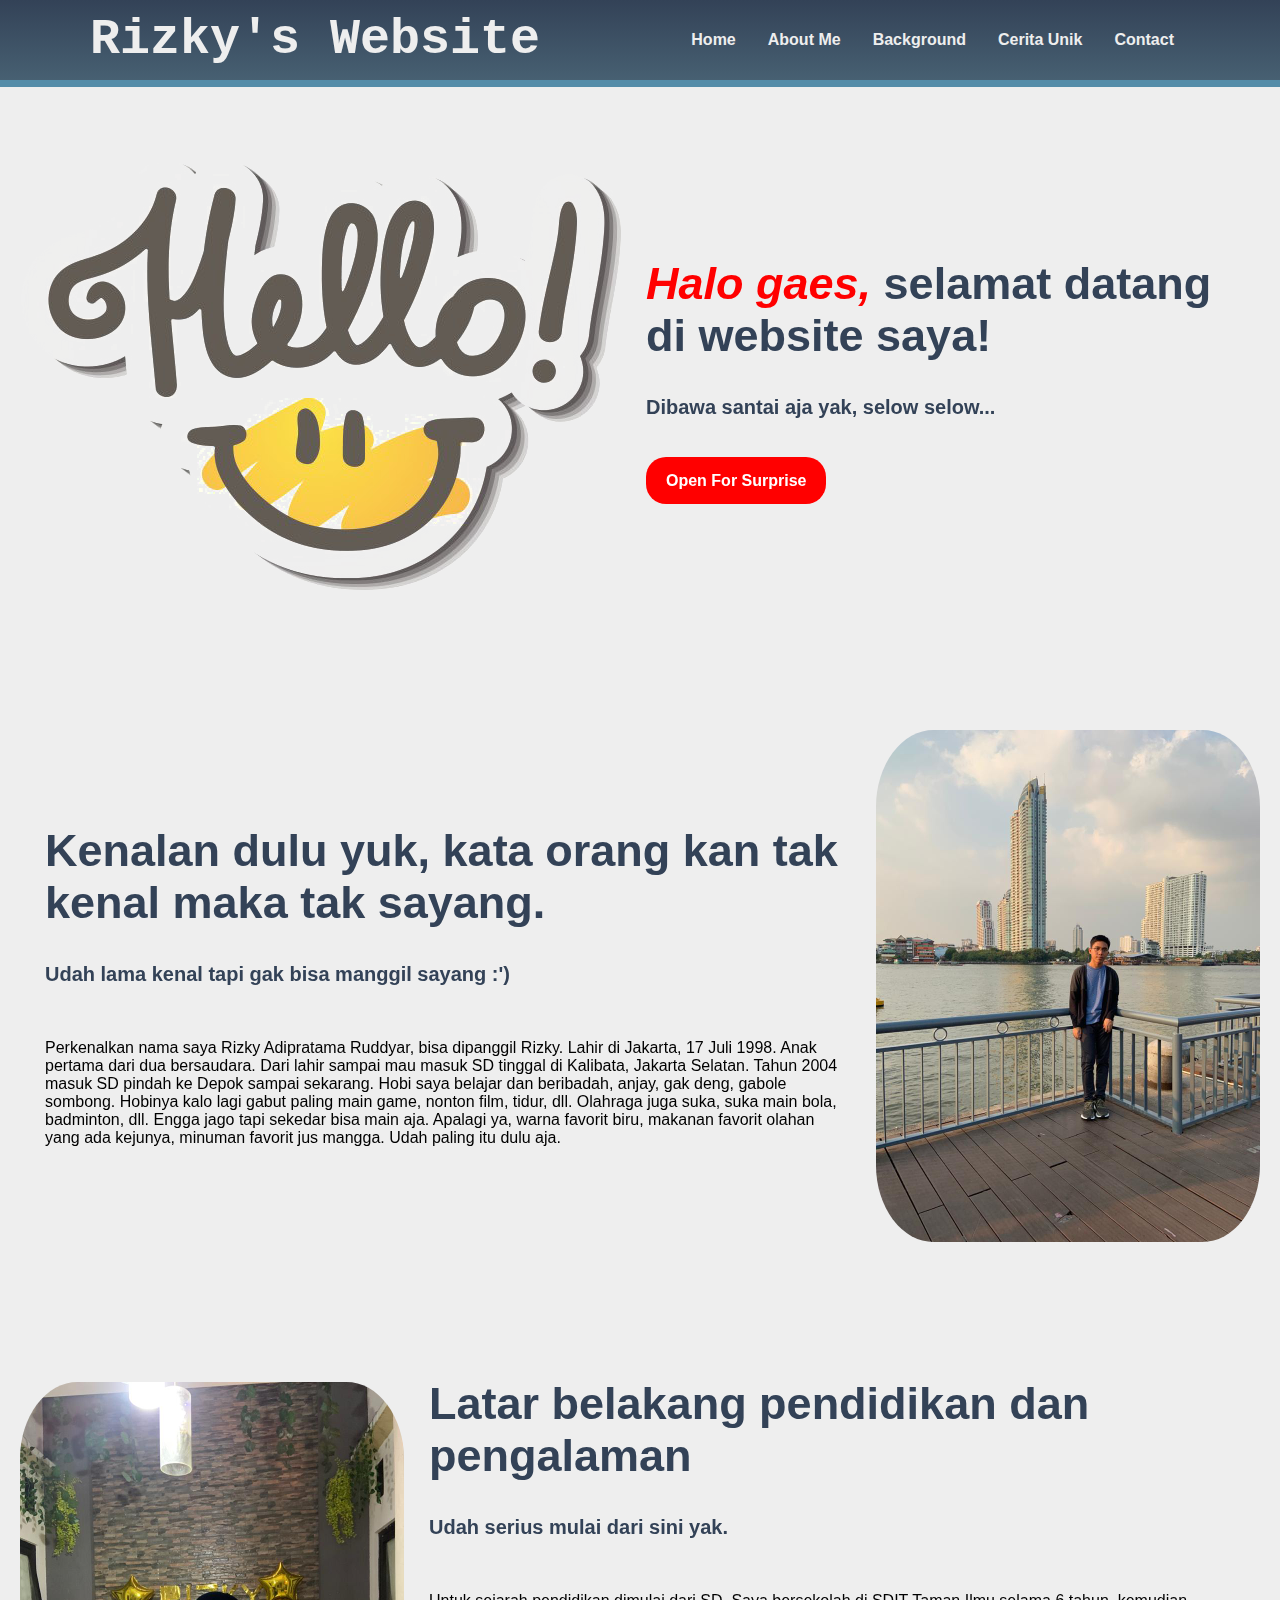
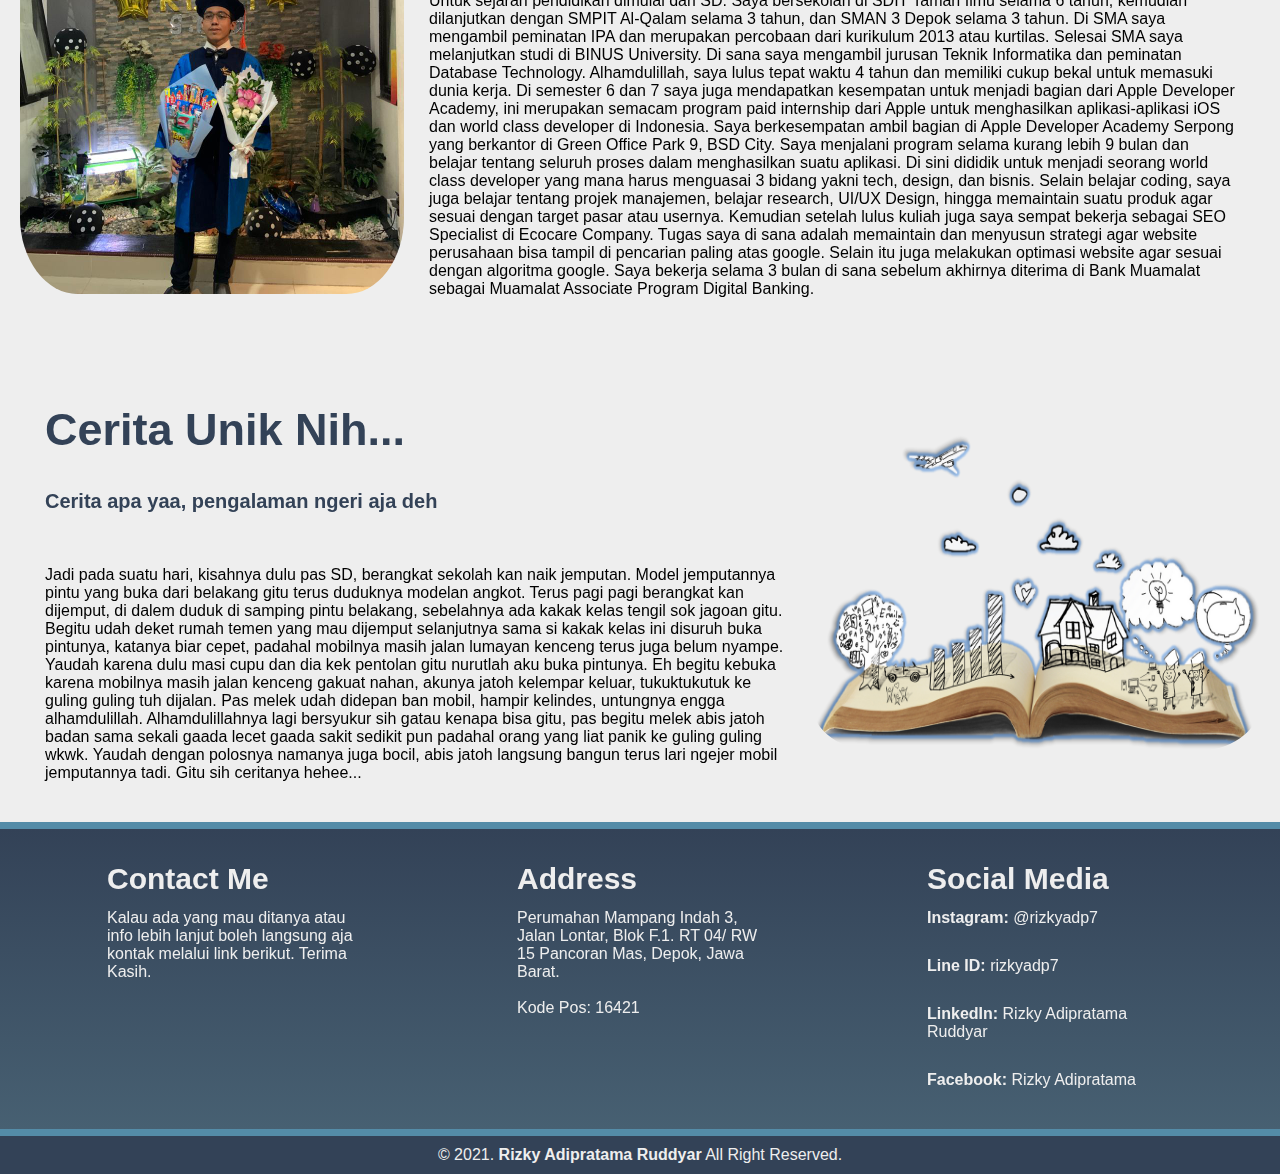
<file: index.html>
<html lang="en">
<head>
    <meta charset="UTF-8">
    <meta http-equiv="X-UA-Compatible" content="IE=edge">
    <meta name="viewport" content="width=device-width, initial-scale=1.0">
    <title>Rizky Adipratama Website</title>
    <link rel="stylesheet" href="./style.css">
</head>
<body>

    <header>
        <nav>
            <div class="header">
                <div class="logo">
                    <a href="">Rizky's Website</a>
                </div>

                <div class="menu">
                    <ul>
                        <li><a href="#home">Home</a></li>
                        <li><a href="#about">About Me</a></li>
                        <li><a href="#background">Background</a></li>
                        <li><a href="#cerita">Cerita Unik</a></li>
                        <li><a href="#contact">Contact</a></li>
                    </ul>
                </div>
            </div>
        </nav>
    </header>

    <main>
        <div class="main">

            <section id="home">
                <img src="./assets/assethome.png" class="homeAsset" alt="">
                <div class="sectionColumn">
                    <p class="deskripsi"> <span class="spanHalo">Halo gaes,</span> selamat datang di website saya!</p>
                    <h2>Dibawa santai aja yak, selow selow...</h2>
                    <p><a href="./surprise.html" class="btnSurprise">Open For Surprise</a></p>
                </div>
            </section>

            <section id="about">
                <div class="sectionColumn">
                    <p class="deskripsi">Kenalan dulu yuk, kata orang kan tak kenal maka tak sayang.</p>
                    <h2>Udah lama kenal tapi gak bisa manggil sayang :')</h2>
                    <p>Perkenalkan nama saya Rizky Adipratama Ruddyar, bisa dipanggil Rizky. Lahir di Jakarta, 17 Juli 1998. Anak pertama dari dua bersaudara. 
                        Dari lahir sampai mau masuk SD tinggal di Kalibata, Jakarta Selatan. Tahun 2004 masuk SD pindah ke Depok sampai sekarang. Hobi saya belajar dan beribadah, anjay, gak deng, gabole sombong.
                        Hobinya kalo lagi gabut paling main game, nonton film, tidur, dll. Olahraga juga suka, suka main bola, badminton, dll. Engga jago tapi sekedar bisa main aja. Apalagi ya, warna favorit biru,
                        makanan favorit olahan yang ada kejunya, minuman favorit jus mangga. Udah paling itu dulu aja.</p>
                </div>
                <img src="./assets/assetAbout.jpeg" class="aboutAsset" alt="">
            </section>

            <section id="background">
                <img src="./assets/assetBackground.jpeg" class="backgroundAsset" alt="">
                <div class="sectionColumn">
                    <p class="deskripsi">Latar belakang pendidikan dan pengalaman</p>
                    <h2>Udah serius mulai dari sini yak.</h2>
                    <p>Untuk sejarah pendidikan dimulai dari SD. Saya bersekolah di SDIT Taman Ilmu selama 6 tahun, kemudian dilanjutkan dengan SMPIT Al-Qalam selama 3 tahun, dan SMAN 3 Depok selama 3 tahun.
                        Di SMA saya mengambil peminatan IPA dan merupakan percobaan dari kurikulum 2013 atau kurtilas. Selesai SMA saya melanjutkan studi di BINUS University. Di sana saya mengambil jurusan Teknik Informatika
                        dan peminatan Database Technology. Alhamdulillah, saya lulus tepat waktu 4 tahun dan memiliki cukup bekal untuk memasuki dunia kerja. Di semester 6 dan 7 saya juga mendapatkan kesempatan untuk menjadi
                        bagian dari Apple Developer Academy, ini merupakan semacam program paid internship dari Apple untuk menghasilkan aplikasi-aplikasi iOS dan world class developer di Indonesia. Saya berkesempatan ambil bagian
                        di Apple Developer Academy Serpong yang berkantor di Green Office Park 9, BSD City. Saya menjalani program selama kurang lebih 9 bulan dan belajar tentang seluruh proses dalam menghasilkan suatu aplikasi.
                        Di sini dididik untuk menjadi seorang world class developer yang mana harus menguasai 3 bidang yakni tech, design, dan bisnis. Selain belajar coding, saya juga belajar tentang projek manajemen, belajar research,
                        UI/UX Design, hingga memaintain suatu produk agar sesuai dengan target pasar atau usernya. Kemudian setelah lulus kuliah juga saya sempat bekerja sebagai SEO Specialist di Ecocare Company. Tugas saya di sana adalah
                        memaintain dan menyusun strategi agar website perusahaan bisa tampil di pencarian paling atas google. Selain itu juga melakukan optimasi website agar sesuai dengan algoritma google. Saya bekerja selama 3 bulan di sana 
                        sebelum akhirnya diterima di Bank Muamalat sebagai Muamalat Associate Program Digital Banking. 
                    </p>
                </div>
            </section>

            <section id="cerita">
                <div class="sectionColumn">
                    <p class="deskripsi">Cerita Unik Nih...</p>
                    <h2>Cerita apa yaa, pengalaman ngeri aja deh</h2>
                    <p>Jadi pada suatu hari, kisahnya dulu pas SD, berangkat sekolah kan naik jemputan. Model jemputannya pintu yang buka dari belakang gitu terus duduknya modelan angkot.
                        Terus pagi pagi berangkat kan dijemput, di dalem  duduk di samping pintu belakang, sebelahnya ada kakak kelas tengil sok jagoan gitu. Begitu udah deket rumah temen yang mau dijemput
                        selanjutnya sama si kakak kelas ini disuruh buka pintunya, katanya biar cepet, padahal mobilnya masih jalan lumayan kenceng terus juga belum nyampe. Yaudah karena dulu masi cupu dan dia
                        kek pentolan gitu nurutlah aku buka pintunya. Eh begitu kebuka karena mobilnya masih jalan kenceng gakuat nahan, akunya jatoh kelempar keluar, tukuktukutuk ke guling guling tuh dijalan. Pas melek udah didepan ban mobil, hampir kelindes, untungnya engga alhamdulillah.
                        Alhamdulillahnya lagi bersyukur sih gatau kenapa bisa gitu, pas begitu melek abis jatoh badan sama sekali gaada lecet gaada sakit sedikit pun padahal orang yang liat panik ke guling guling wkwk. Yaudah dengan polosnya namanya juga bocil, abis jatoh langsung bangun terus lari ngejer mobil
                        jemputannya tadi. Gitu sih ceritanya hehee...
                    </p>
                </div>
                <img src="./assets/assetCerita2.png" class="ceritaAsset" alt="">
            </section>
            
        </div>
    </main>

    <footer>
        <div id="contact">
            <div class="sectionColumn">
                <div class="footer">

                    <div class="footerSection">
                        <h3>Contact Me</h3>
                        <p>Kalau ada yang mau ditanya atau info lebih lanjut boleh langsung aja kontak melalui link berikut. Terima Kasih.</p>
                    </div>

                    <div class="footerSection">
                        <h3>Address</h3>
                        <p>Perumahan Mampang Indah 3, Jalan Lontar, Blok F.1. RT 04/ RW 15 Pancoran Mas, Depok, Jawa Barat. <br> <br>Kode Pos: 16421</p>
                    </div>

                    <div class="footerSection">
                        <h3>Social Media</h3>
                        <p><b>Instagram:</b> <a  href="#">@rizkyadp7</a></p>
                        <p><b>Line ID:</b> <a  href="#">rizkyadp7</a></p>
                        <p><b>LinkedIn:</b>  <a  href="https://www.linkedin.com/in/rizky-adipratama-ruddyar-634571174/">Rizky Adipratama Ruddyar</a></p>
                        <p><b>Facebook:</b>  <a href="https://www.facebook.com/rizky.adipratama.16">Rizky Adipratama</a>
                    </div>

                </div>
            </div>

        </div>
    </footer>
    
    <div id="copyright">
        <div class="sectionCopywright">
            &copy; 2021. <b>Rizky Adipratama Ruddyar</b> All Right Reserved.
        </div>
    </div>

</body>
</html>
</file>
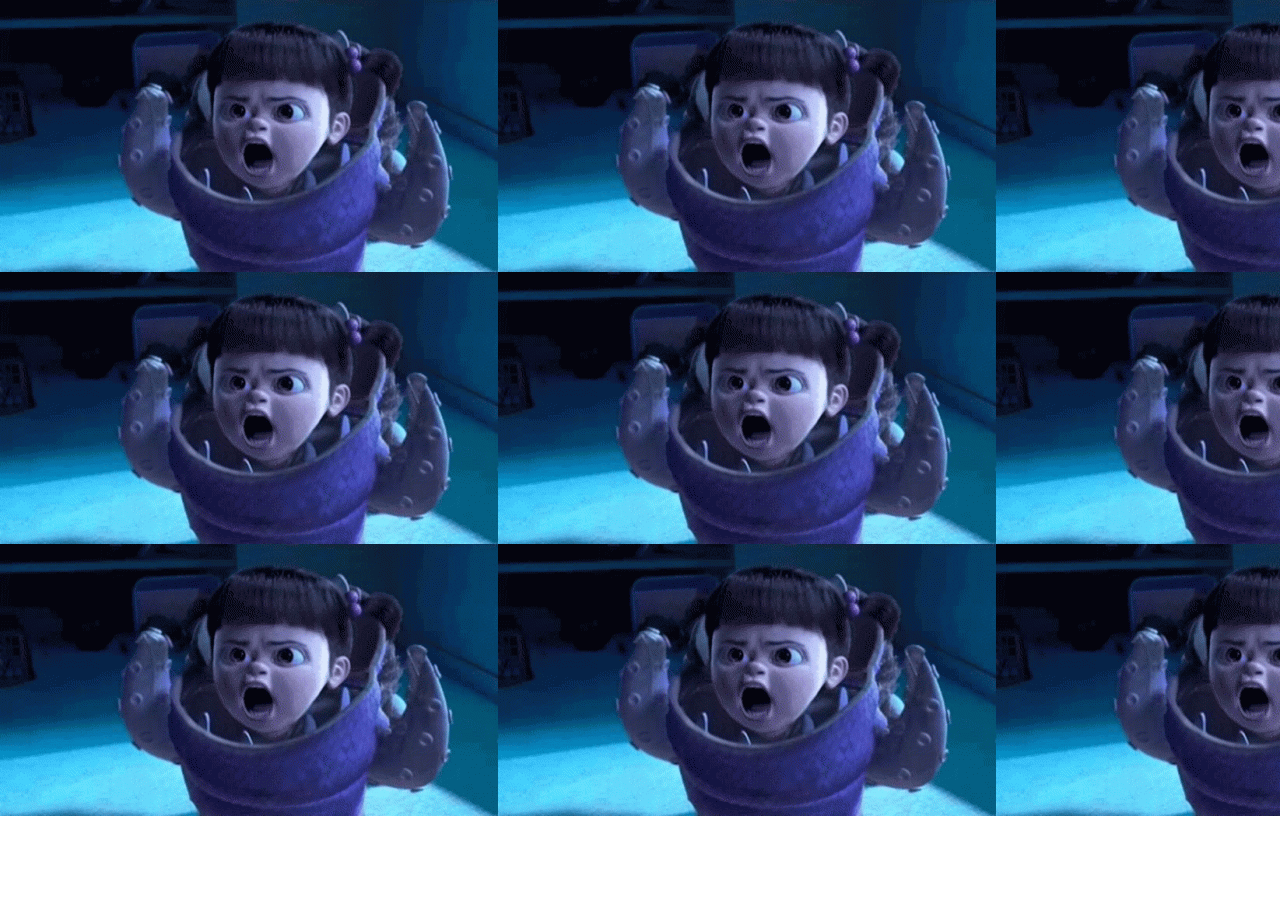
<file: surprise.html>
<html lang="en">
<head>
    <meta charset="UTF-8">
    <meta http-equiv="X-UA-Compatible" content="IE=edge">
    <meta name="viewport" content="width=device-width, initial-scale=1.0">
    <title>BOOOOOO!</title>
    <style type="text/css">
        * {margin: 0; padding: 0;}
        #container { width:100%; font-size: 0; display: flex; margin-top: 0; margin-bottom: 0;}
        </style>
</head>
<body>

    <div id="container">
        <img src="./assets/booo.gif" alt="">
        <img src="./assets/booo.gif" alt="">
        <img src="./assets/booo.gif" alt="">
    </div>

    <div id="container">
        <img src="./assets/booo.gif" alt="">
        <img src="./assets/booo.gif" alt="">
        <img src="./assets/booo.gif" alt="">
    </div>

    <div id="container">
            <img src="./assets/booo.gif" alt="">
            <img src="./assets/booo.gif" alt="">
            <img src="./assets/booo.gif" alt="">
     </div>

</body>
</html>
</file>
<file: style.css>
* {
    text-decoration: none;
    margin: 0px;
    padding: 0px;
}

body{
    margin: 0px;
    padding: 0px;
    font-family: 'Open Sans', sans-serif;
}

main{
    background-color: #EEEEEE;
}

.header{
    width: 1100px;
    margin: auto;
    position: relative;
}

.logo a{
    font-size: 50px;
    font-weight: 800;
    float: left;
    font-family: 'Courier New', Courier, monospace;
    color: #EEEEEE;
}

.menu{
    float: right;

}

nav{
    width: 100%;
    margin: auto;
    display: flex;
    line-height: 80px;
    position: sticky;
    top: 0;
    background: linear-gradient(180deg, rgba(51,66,87,1) 0%, rgba(71,96,114,1) 100%);
    border-bottom: 7px solid #548CA8;
}

nav ul{
    list-style-type: none;
    margin: 0px;
    padding: 0px;
    overflow: hidden;
}

nav ul li{
    float: left;
}

nav ul li a{
    color: #EEEEEE;
    font-weight: bold;
    text-align: center;
    padding: 0px 16px 0px 16px;
    text-decoration: none;
}

nav ul li a:hover{
    text-decoration: underline;
}

section{
    margin: auto;
    display: flex;
    margin-bottom: 0;
    padding: 20px;
}

.spanHalo{
color: red;
font-style: italic;
}

.homeAsset{
    margin-top: 50px;
    margin-bottom: 50px;
    display: flex;
    width: 50vw;
}


.sectionColumn{
    margin-top: 50px;
    margin-bottom: 50px;
    padding: 0px 25px 0px 25px;
    margin: auto;
    display: flex;
    flex-wrap: wrap;
    position: relative;
}

.sectionColumn .deskripsi{
    font-size: 45px;
    font-weight: bold;
    font-family: 'Open Sans', sans-serif;
    color: #334257;
}

h2{
    font-size: 20px;
    font-weight:bolder;
    font-family: 'Open Sans', sans-serif;
    color: #334257;
    margin-bottom: 20px;
    width: 100%;
    line-height: 50px;
}

a.btnSurprise{
    background-color:red;
    border-radius: 20px;
    margin-top: 20px;
    padding: 15px 20px 15px 20px;
    color: white;
    cursor: pointer;
    font-weight: bold;
}

a.btnSurprise:hover{
    background-color: #334257;
    text-decoration: none;
}

p{
    margin: 10px 0px 10px 0px;
    padding: 10px 0px 10px 0px;
    text-decoration: none;
}

.aboutAsset
{
    margin-top: 50px;
    margin-bottom: 50px;
    display: flex;
    width: 30vw;
    border-radius: 15%;
}

.backgroundAsset
{
    margin-top: 50px;
    margin-bottom: 50px;
    display: flex;
    width: 30vw;
    border-radius: 15%;
}

.ceritaAsset{
    margin-top: 50px;
    margin-bottom: 50px;
    display: flex;
    width: 35vw;
    border-radius: 15%;
}

#contact{
    background: linear-gradient(180deg, rgba(51,66,87,1) 0%, rgba(71,96,114,1) 100%);
    color: #EEEEEE;
    padding: 40px 0px 20px 0px;
    border-top: 7px solid #548CA8;
}

.footer{
    width: 100%;
    position: relative;
    display: flex;
    flex-wrap: wrap;
    margin: auto;
}

.footerSection{
    width: 20%;
    margin: 0 auto;
}


h3{
    font-size: 30px;
    font-weight:bolder;
    font-family: 'Open Sans', sans-serif;
    color: #EEEEEE;
    width: 100%;
    line-height: 20px;
}

.footerSection a{
    text-decoration: none;
    color: #EEEEEE;
}

#copyright{
    text-align: center;
    width: 100%;
    padding: 10px 0px 10px 0px;
    margin-top: 0;
    background-color: #334257;
    color: #EEEEEE;
    border-top: 7px solid #548CA8;
}
</file>
